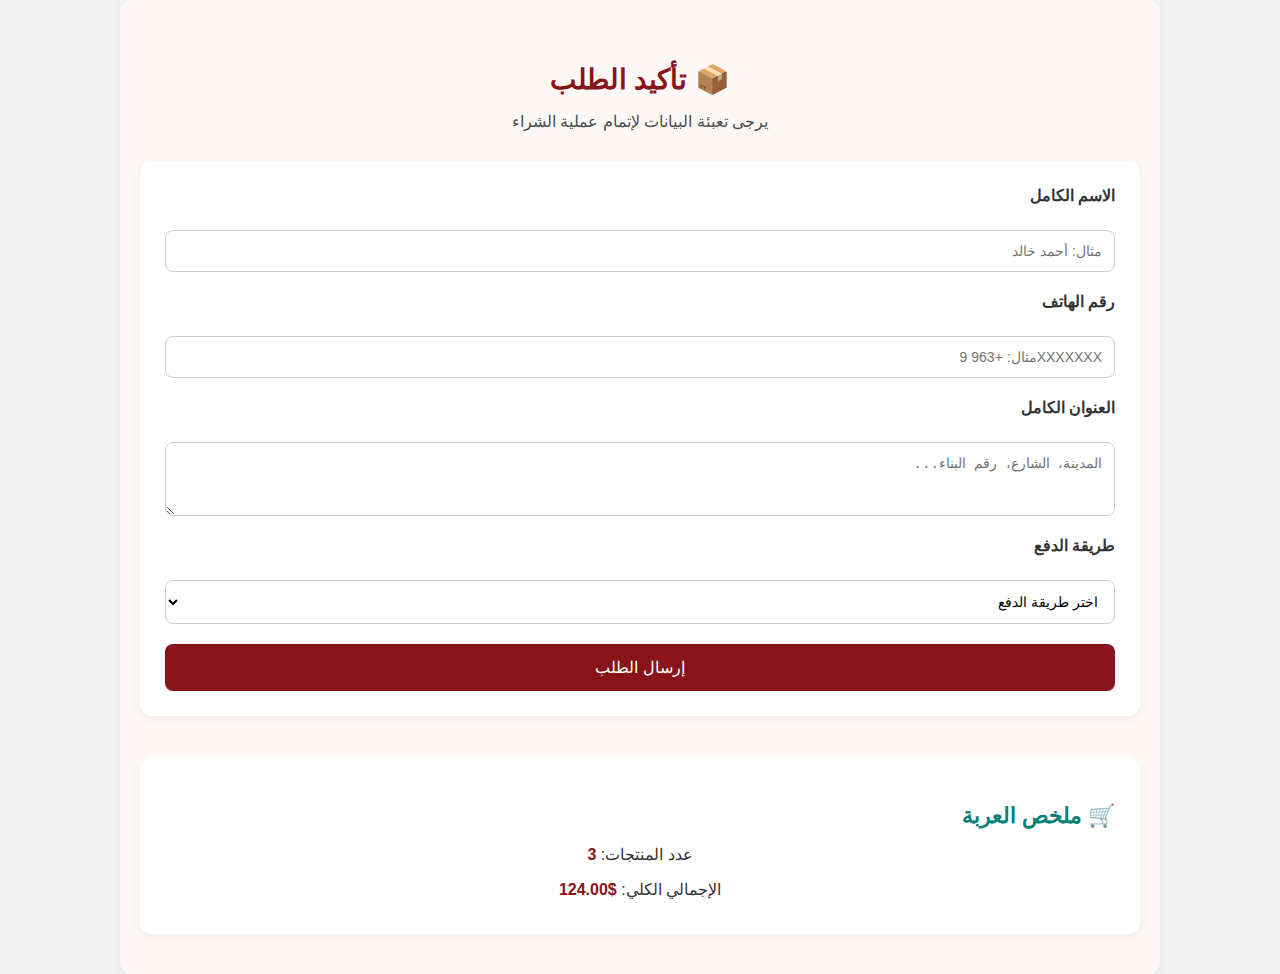
<file: checkout.html>
<!DOCTYPE html>
<html lang="ar" dir="rtl">
<head>
  <meta charset="UTF-8">
  <title>تأكيد الطلب</title>
  <style>
    body {
      font-family: 'Cairo', sans-serif;
      background-color: #f3f3f3;
      margin: 0;
      padding: 0;
    }

    #checkout {
      padding: 40px 20px;
      max-width: 1000px;
      margin: auto;
      background-color: #fdf8f6;
      border-radius: 12px;
      box-shadow: 0 0 15px rgba(0,0,0,0.05);
      text-align: right;
    }

    #checkout h2 {
      text-align: center;
      margin-bottom: 10px;
      color: #881319;
      font-size: 28px;
    }

    #checkout p {
      text-align: center;
      font-size: 16px;
      color: #494e4d;
      margin-bottom: 30px;
    }

    .checkout-wrapper {
      display: flex;
      flex-wrap: wrap;
      gap: 40px;
      justify-content: space-between;
    }

    #order-form {
      flex: 1 1 600px;
      display: flex;
      flex-direction: column;
      gap: 20px;
      background-color: #fff;
      padding: 25px;
      border-radius: 12px;
      box-shadow: 0 4px 12px rgba(0,0,0,0.05);
    }

    #order-form label {
      font-weight: bold;
      color: #333;
      margin-bottom: 5px;
    }

    #order-form input,
    #order-form textarea,
    #order-form select {
      width: 100%;
      padding: 12px;
      border: 1px solid #ccc;
      border-radius: 8px;
      font-size: 14px;
      background-color: #fff;
      text-align: right;
      box-sizing: border-box;
    }

    #order-form button.normal {
      background-color: #881319;
      color: #fff;
      border: none;
      padding: 14px;
      font-size: 16px;
      border-radius: 8px;
      cursor: pointer;
      transition: background-color 0.3s ease, transform 0.3s ease;
      width: 100%;
    }

    #order-form button.normal:hover {
      background-color: #a72c2c;
      transform: scale(1.03);
    }

    #order-summary {
      flex: 1 1 280px;
      background-color: #fff;
      padding: 25px;
      border-radius: 12px;
      box-shadow: 0 4px 12px rgba(0,0,0,0.05);
      height: fit-content;
    }

    #order-summary h3 {
      font-size: 22px;
      color: #088178;
      margin-bottom: 15px;
    }

    #order-summary p {
      font-size: 16px;
      color: #333;
      margin-bottom: 10px;
    }

    #order-summary span {
      font-weight: bold;
      color: #881319;
    }
  </style>
</head>
<body>

<section id="checkout">
  <h2>📦 تأكيد الطلب</h2>
  <p>يرجى تعبئة البيانات لإتمام عملية الشراء</p>

  <div class="checkout-wrapper">
    <form id="order-form">
      <label>الاسم الكامل</label>
      <input type="text" placeholder="مثال: أحمد خالد" required>

      <label>رقم الهاتف</label>
      <input type="tel" placeholder="مثال: +963 9XXXXXXX" required>

      <label>العنوان الكامل</label>
      <textarea rows="3" placeholder="المدينة، الشارع، رقم البناء..." required></textarea>

      <label>طريقة الدفع</label>
      <select required>
        <option value="">اختر طريقة الدفع</option>
        <option value="cod">الدفع عند الاستلام</option>
        <option value="whatsapp">الدفع عبر واتساب</option>
      </select>

      <button class="normal" type="submit">إرسال الطلب</button>
    </form>

    <div id="order-summary">
      <h3>🛒 ملخص العربة</h3>
      <p>عدد المنتجات: <span id="item-count">3</span></p>
      <p>الإجمالي الكلي: <span id="order-total">$124.00</span></p>
    </div>
  </div>
</section>

</body>
</html>
</file>
